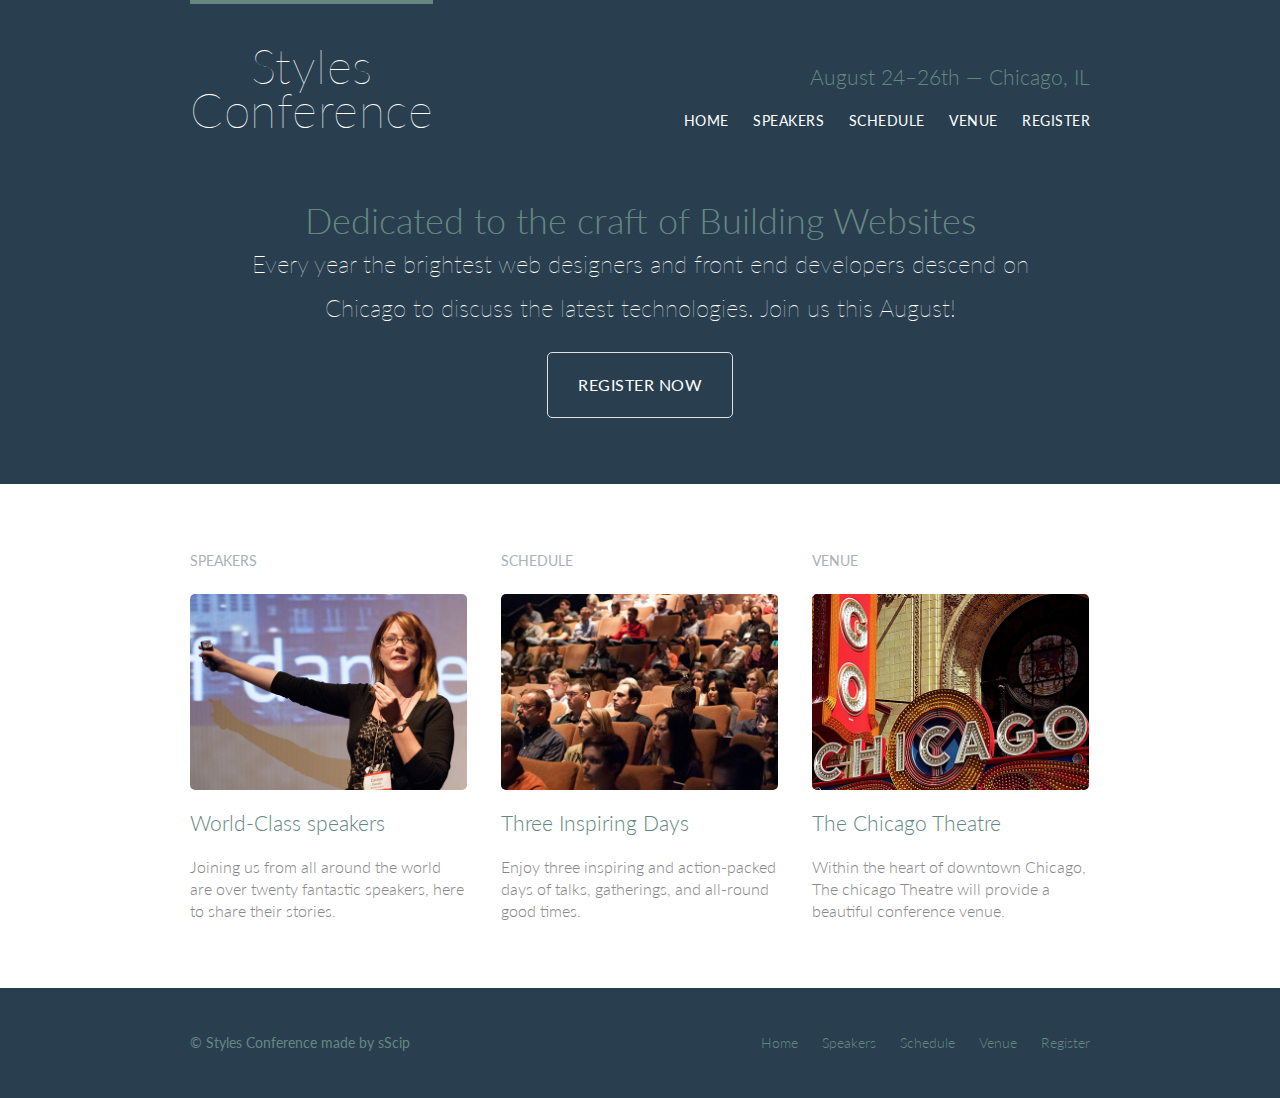
<file: index.html>
<!DOCTYPE html>

<html lang="en">

<head>
    <meta charset="utf-8">
    <title>Main Page</title>
    <link rel="stylesheet" href="assets/stylesheets/main.css">
    <link rel="stylesheet" href="http://fonts.googleapis.com/css?family=Lato:100,300,400">
</head>

<body>
    <header class="primary-header container group">
        <h1 class="logo">
            <a href="index.html">Styles <br> Conference</a>
        </h1>
        <h3 class="tagline">August 24&ndash;26th &mdash; Chicago, IL</h3>
        <nav class="nav primary-nav">
            <ul>
                <li><a href="index.html">Home</a></li>
                <li><a href="speakers.html">Speakers</a></li>
                <li><a href="schedule.html">Schedule</a></li>
                <li><a href="venue.html">Venue</a></li>
                <li><a href="register.html">Register</a>
            </ul>
        </nav>
    </header>

    <section class="hero container">
        <h2>Dedicated to the craft of Building Websites</h2>
        <p>
            Every year the brightest web designers and front end developers descend on Chicago to discuss the latest
            technologies. Join us this August!
        </p>
        <a class="btn btn-alt" href="register.html">Register Now</a>
    </section>

    <section class="row">
        <div class="grid">
            <section class="teaser col-1-3">
                <h5>Speakers</h5>
                <a href="speakers.html">
                    <img src="assets/images/home/speakers.jpg" alt="Professional Speaker">
                    <h3>World-Class speakers</h3>
                </a>
                <p>Joining us from all around the world are over twenty fantastic speakers, here to share their stories.
                </p>
            </section>

            <section class="teaser col-1-3">
                <h5>Schedule</h5>
                <a href="schedule.html">
                    <img src="assets/images/home/schedule.jpg" alt="Speaker Schedule">
                    <h3>Three Inspiring Days</h3>
                </a>
                <p>Enjoy three inspiring and action-packed days of talks, gatherings, and all-round good times. </p>
            </section>

            <section class="teaser col-1-3">
                <h5>Venue</h5>
                <a href="venue.html">
                    <img src="assets/images/home/venue.jpg" alt="Venue Image">
                    <h3>The Chicago Theatre</h3>
                </a>
                <p>
                    Within the heart of downtown Chicago, The chicago Theatre will provide a beautiful conference venue.
                </p>
            </section>
        </div>
    </section>

    <footer class="primary-footer container group">
        <small>&copy; Styles Conference made by <strong>sScip</strong></small>
        <nav class="nav">
            <ul>
                <li><a href="index.html">Home</a></li>
                <li><a href="speakers.html">Speakers</a></li>
                <li><a href="schedule.html">Schedule</a></li>
                <li><a href="venue.html">Venue</a></li>
                <li><a href="register.html">Register</a>
            </ul>
        </nav>
    </footer>
</body>

</html>
</file>
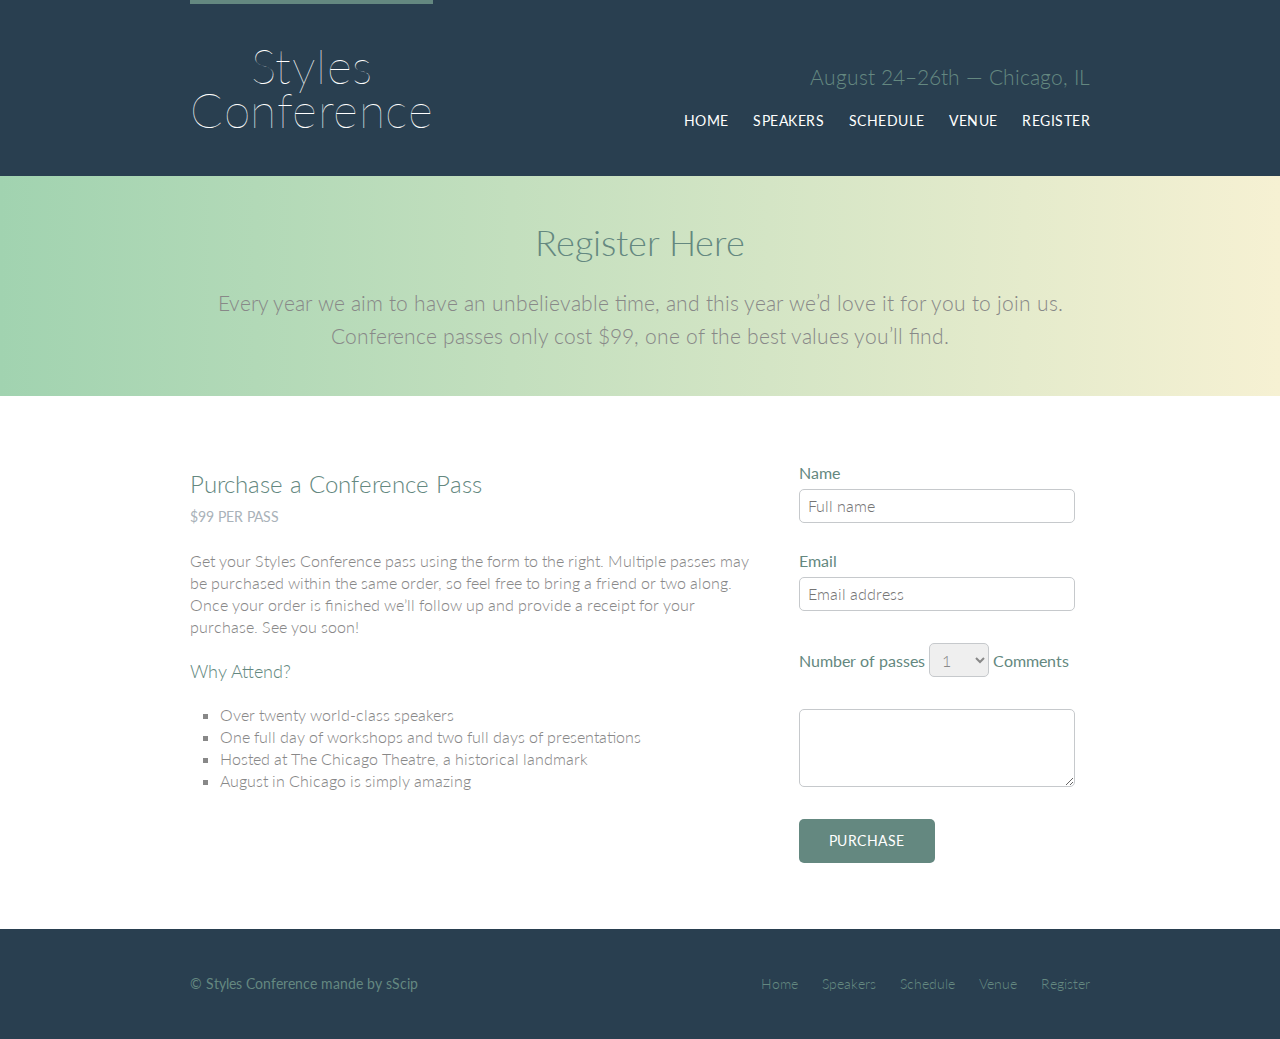
<file: register.html>
<!DOCTYPE html>

<html lang="en">

<head>
    <meta charset="utf-8">
    <title>Register</title>
    <link rel="stylesheet" href="assets/stylesheets/main.css">
    <link rel="stylesheet" href="http://fonts.googleapis.com/css?family=Lato:100,300,400">
</head>

<body>
    <header class="primary-header container group">
        <h1 class="logo">
            <a href="index.html">Styles <br> Conference</a>
        </h1>
        <h3 class="tagline">August 24&ndash;26th &mdash; Chicago, IL</h3>

        <nav class="nav primary-nav">
            <ul>
                <li><a href="index.html">Home</a></li>
                <li><a href="speakers.html">Speakers</a></li>
                <li><a href="schedule.html">Schedule</a></li>
                <li><a href="venue.html">Venue</a></li>
                <li><a href="register.html">Register</a>
            </ul>
        </nav>
    </header>

    <section class="row-alt">
        <div class="lead container">
            <h1>Register Here</h1>
            <p>
                Every year we aim to have an unbelievable time, and this year we&#8217;d love it for you to join us.
                Conference passes only cost $99, one of the best values you&#8217;ll find.
            </p>
        </div>
    </section>

    <section class="row">
        <div class="grid">
            <section class="col-2-3">
                <h2>Purchase a Conference Pass</h2>
                <h5>$99 per Pass</h5>
                <p>
                    Get your Styles Conference pass using the form to the right. Multiple passes may be purchased
                    within the same order, so feel free to bring a friend or two along. Once your order is finished
                    we&#8217;ll follow up and provide a receipt for your purchase. See you soon!
                </p>
                <h4>Why Attend?</h4>
                <ul class="why-attend">
                    <li>Over twenty world-class speakers</li>
                    <li>One full day of workshops and two full days of presentations</li>
                    <li>Hosted at The Chicago Theatre, a historical landmark</li>
                    <li>August in Chicago is simply amazing</li>
                </ul>
            </section>

            <form class="col-1-3" action="#" method="post">
                <fieldset class="register-group">
                    <label>
                        Name
                        <input type="text" name="name" placeholder="Full name" required>
                    </label>
                    <label>
                        Email
                        <input type="email" name="name" placeholder="Email address" required>
                    </label>
                    <label>
                        Number of passes
                        <select name="quantity" required>
                            <option value="1" selected>1</option>
                            <option value="2">2</option>
                            <option value="3">3</option>
                            <option value="4">4</option>
                            <option value="5">5</option>
                        </select>
                    </label>
                    <label>
                        Comments
                        <textarea name="comments"></textarea>
                    </label>
                </fieldset>
                <input class="btn btn-default" type="submit" name="submit" value="Purchase">
            </form>
        </div>
    </section>

    <footer class="primary-footer container group">
        <small>&copy; Styles Conference mande by <strong>sScip</strong></small>
        <nav class="nav">
            <ul>
                <li><a href="index.html">Home</a></li>
                <li><a href="speakers.html">Speakers</a></li>
                <li><a href="schedule.html">Schedule</a></li>
                <li><a href="venue.html">Venue</a></li>
                <li><a href="register.html">Register</a>
            </ul>
        </nav>
    </footer>
</body>

</html>
</file>
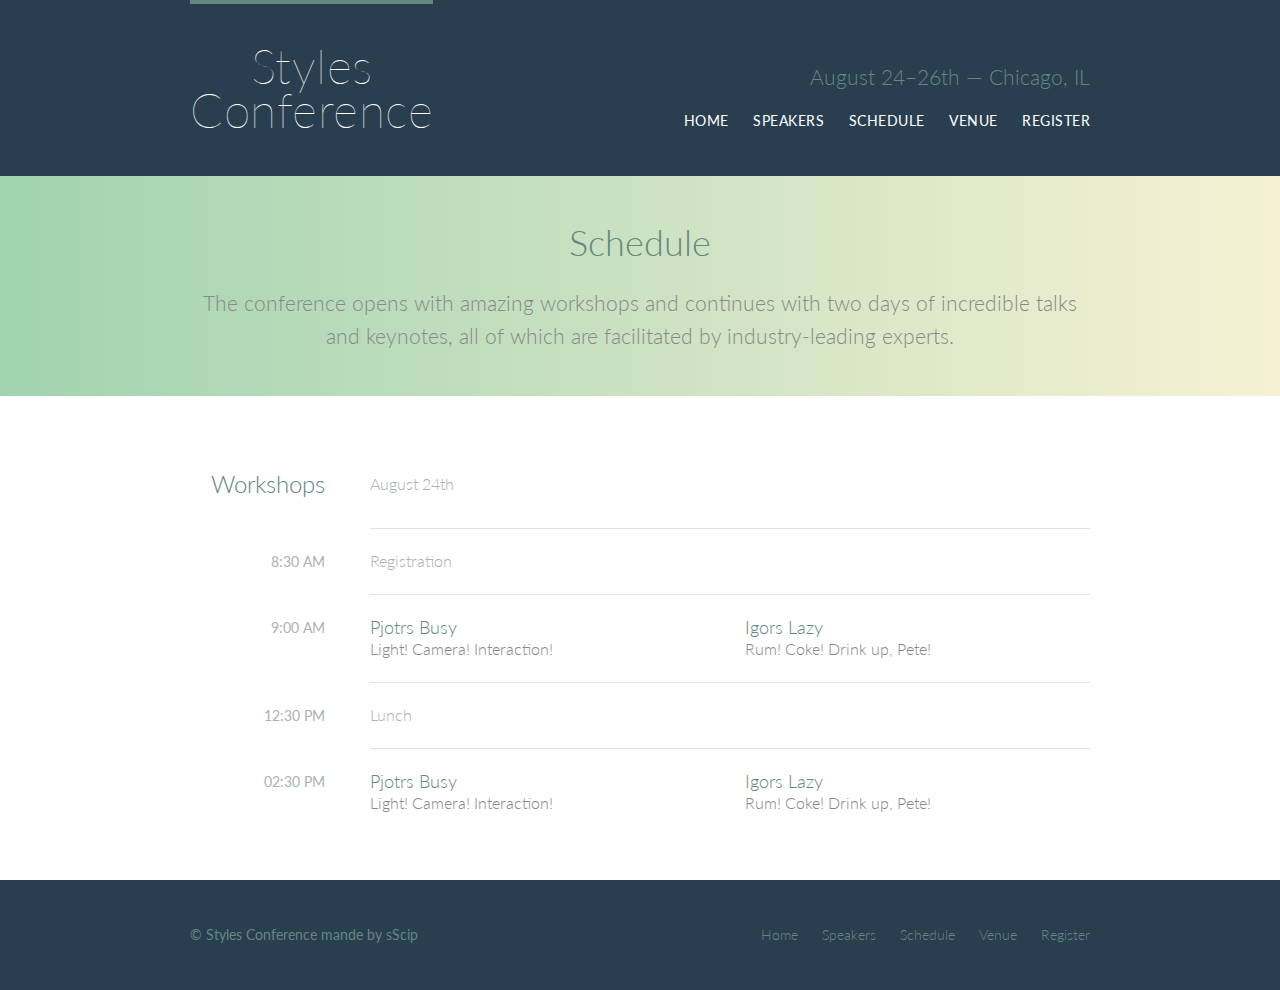
<file: schedule.html>
<!DOCTYPE html>

<html lang="en">

<head>
    <meta charset="utf-8">
    <title>Schedule</title>
    <link rel="stylesheet" href="assets/stylesheets/main.css">
    <link rel="stylesheet" href="http://fonts.googleapis.com/css?family=Lato:100,300,400">
</head>

<body>

    <header class="primary-header container group">
        <h1 class="logo">
            <a href="index.html">Styles <br> Conference</a>
        </h1>
        <h3 class="tagline">August 24&ndash;26th &mdash; Chicago, IL</h3>
        <nav class="nav primary-nav">
            <ul>
                <li><a href="index.html">Home</a></li>
                <li><a href="speakers.html">Speakers</a></li>
                <li><a href="schedule.html">Schedule</a></li>
                <li><a href="venue.html">Venue</a></li>
                <li><a href="register.html">Register</a>
            </ul>
        </nav>
    </header>

    <section class="row-alt">
        <div class="lead container">
            <h1>Schedule</h1>
            <p>
                The conference opens with amazing workshops and continues with two days of incredible talks and keynotes,
                all of which are facilitated by industry-leading experts.
            </p>
        </div>
    </section>

    <section class="row">
        <div class="container">
            <table>
                <thead>
                    <tr>
                        <th scope="row">
                            Workshops
                        </th>
                        <td class="schedule-offset" colspan="2">
                            August 24th
                        </td>
                    </tr>
                </thead>
                <tbody>
                    <tr>
                        <th scope="row">
                            <time datetime="08:30:00">8:30 AM</time>
                        </th>
                        <td class="schedule-offset" colspan="2">
                            Registration
                        </td>
                    </tr>
                    <tr>
                        <th scope="row">
                            <time datetime="09:00:00">9:00 AM</time>
                        </th>
                        <td>
                            <a href="speakers.html#pete-osn">
                                <h4>Pjotrs Busy</h4>
                                Light! Camera! Interaction!
                            </a>
                        </td>
                        <td>
                            <a href="speakers.html#igors-pro">
                                <h4>Igors Lazy</h4>
                                Rum! Coke! Drink up, Pete!
                            </a>
                        </td>
                    </tr>
                    <tr>
                        <th scope="row">
                            <time datetime="12:30:00">12:30 PM</time>
                        </th>
                        <td class="schedule-offset" colspan="2">
                            Lunch
                        </td>
                    </tr>
                    <tr>
                        <th scope="row">
                            <time datetime="02:30:00">02:30 PM</time>
                        </th>
                        <td>
                            <a href="speakers.html#pete-osn">
                                <h4>Pjotrs Busy</h4>
                                Light! Camera! Interaction!
                            </a>
                        </td>
                        <td>
                            <a href="speakers.html#igors-pro">
                                <h4>Igors Lazy</h4>
                                Rum! Coke! Drink up, Pete!
                            </a>
                        </td>
                    </tr>
                </tbody>
            </table>
        </div>
    </section>
    <footer class="primary-footer container group">
        <small>&copy; Styles Conference mande by <strong>sScip</strong></small>
        <nav class="nav">
            <ul>
                <li><a href="index.html">Home</a></li>
                <li><a href="speakers.html">Speakers</a></li>
                <li><a href="schedule.html">Schedule</a></li>
                <li><a href="venue.html">Venue</a></li>
                <li><a href="register.html">Register</a>
            </ul>
        </nav>
    </footer>
</body>
</html>
</file>
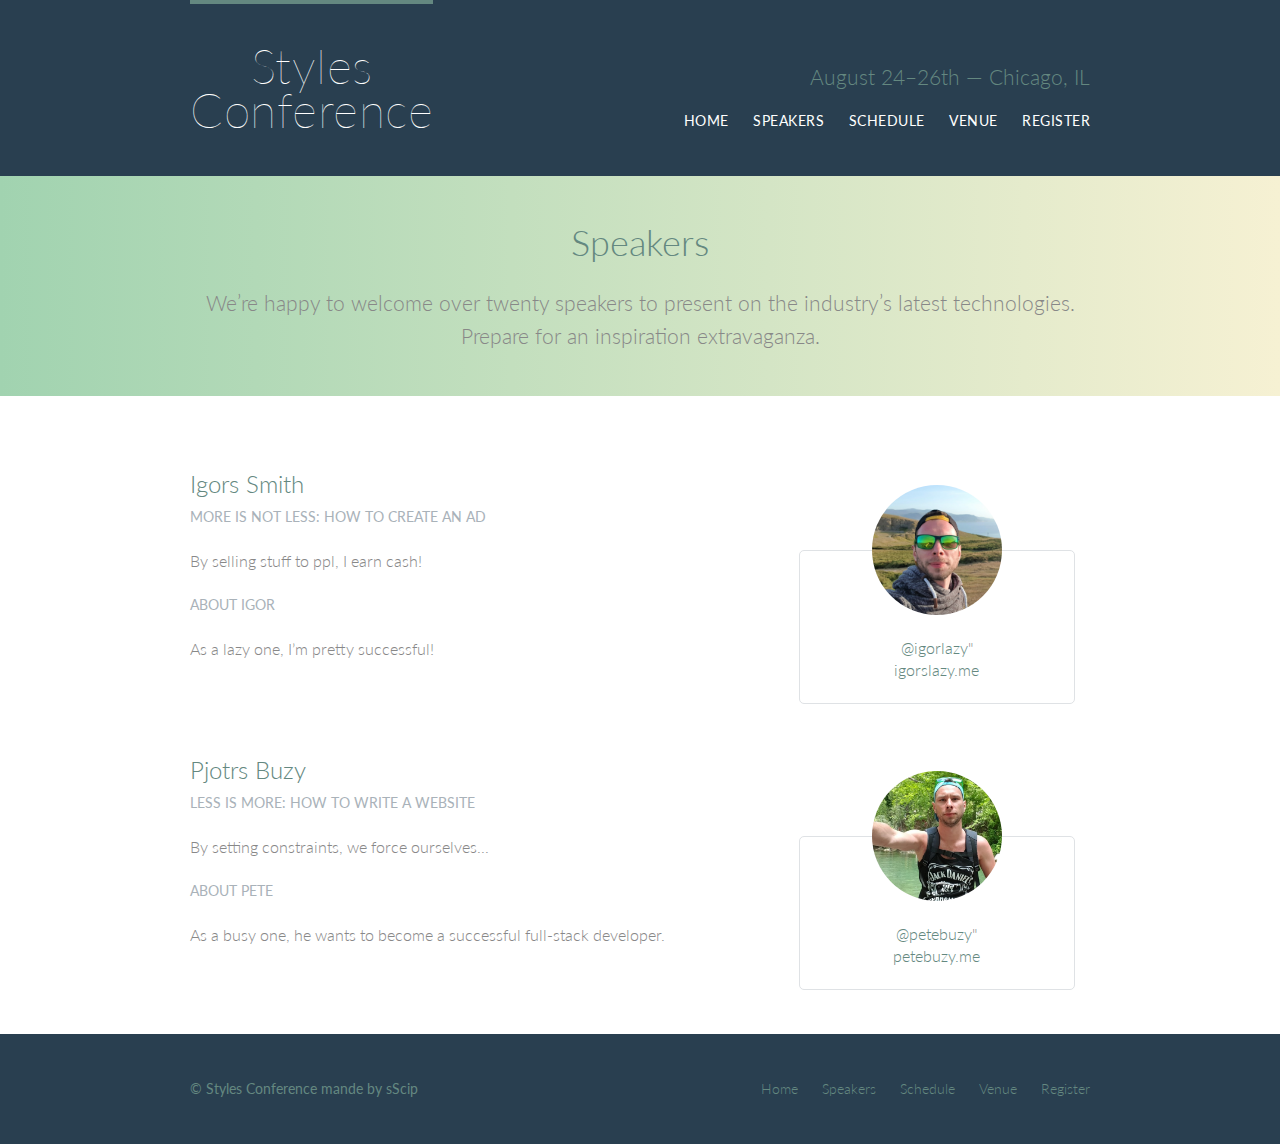
<file: speakers.html>
<!DOCTYPE html>

<html lang="en">

<head>
    <meta charset="utf-8">
    <title>Speakers</title>
    <link rel="stylesheet" href="assets/stylesheets/main.css">
    <link rel="stylesheet" href="http://fonts.googleapis.com/css?family=Lato:100,300,400">
</head>

<body>
    <header class="primary-header container group">
        <h1 class="logo">
            <a href="index.html">Styles <br> Conference</a>
        </h1>
        <h3 class="tagline">August 24&ndash;26th &mdash; Chicago, IL</h3>
        <nav class="nav primary-nav">
            <ul>
                <li><a href="index.html">Home</a></li>
                <li><a href="speakers.html">Speakers</a></li>
                <li><a href="schedule.html">Schedule</a></li>
                <li><a href="venue.html">Venue</a></li>
                <li><a href="register.html">Register</a>
            </ul>
        </nav>
    </header>

    <section class="row-alt">
        <div class="lead container">
            <h1>Speakers</h1>
            <p>
                We&#8217;re happy to welcome over twenty speakers to present on the industry&#8217;s latest technologies.
                Prepare for an inspiration extravaganza.
            </p>
        </div>
    </section>

    <section class="row">
        <div class="grid">
            <section class="speaker" id="igors-pro">
                <div class="col-2-3">
                    <h2>Igors Smith</h2>
                    <h5>More Is not Less: How to create an ad</h5>
                    <p>By selling stuff to ppl, I earn cash!</p>
                    <h5>About Igor</h5>
                    <p>As a lazy one, I&#8217;m pretty successful!</p>
                </div>
                <aside class="col-1-3">
                    <div class="speaker-info">
                        <img src="assets/images/speakers/igor.jpg" alt="Igor">
                        <ul>
                            <li><a href="https://twitter.com/" target="_blank" rel="noopener">@igorlazy</a>"</li>
                            <li><a href="http://learn.shayhowe.com/" target="_blank" rel="noopener">igorslazy.me</a>
                            </li>
                        </ul>
                    </div>
                </aside>
            </section>

            <section id="pete-osn">
                <div class="col-2-3">
                    <h2>Pjotrs Buzy</h2>
                    <h5>Less Is More: How to write a website</h5>
                    <p>By setting constraints, we force ourselves...</p>
                    <h5>About Pete</h5>
                    <p>As a busy one, he wants to become a successful full-stack developer.</p>
                </div>
                <aside class="col-1-3">
                    <div class="speaker-info">
                        <img src="assets/images/speakers/pete.jpg" alt="Pete">
                        <ul>
                            <li><a href="https://twitter.com/" target="_blank" rel="noopener">@petebuzy</a>"</li>
                            <li><a href="http://learn.shayhowe.com/" target="_blank" rel="noopener">petebuzy.me</a></li>
                        </ul>
                    </div>
                </aside>
            </section>
        </div>
    </section>

    <footer class="primary-footer container group">
        <small>&copy; Styles Conference mande by <strong>sScip</strong></small>
        <nav class="nav">
            <ul>
                <li><a href="index.html">Home</a></li>
                <li><a href="speakers.html">Speakers</a></li>
                <li><a href="schedule.html">Schedule</a></li>
                <li><a href="venue.html">Venue</a></li>
                <li><a href="register.html">Register</a>
            </ul>
        </nav>
    </footer>
</body>
</html>
</file>
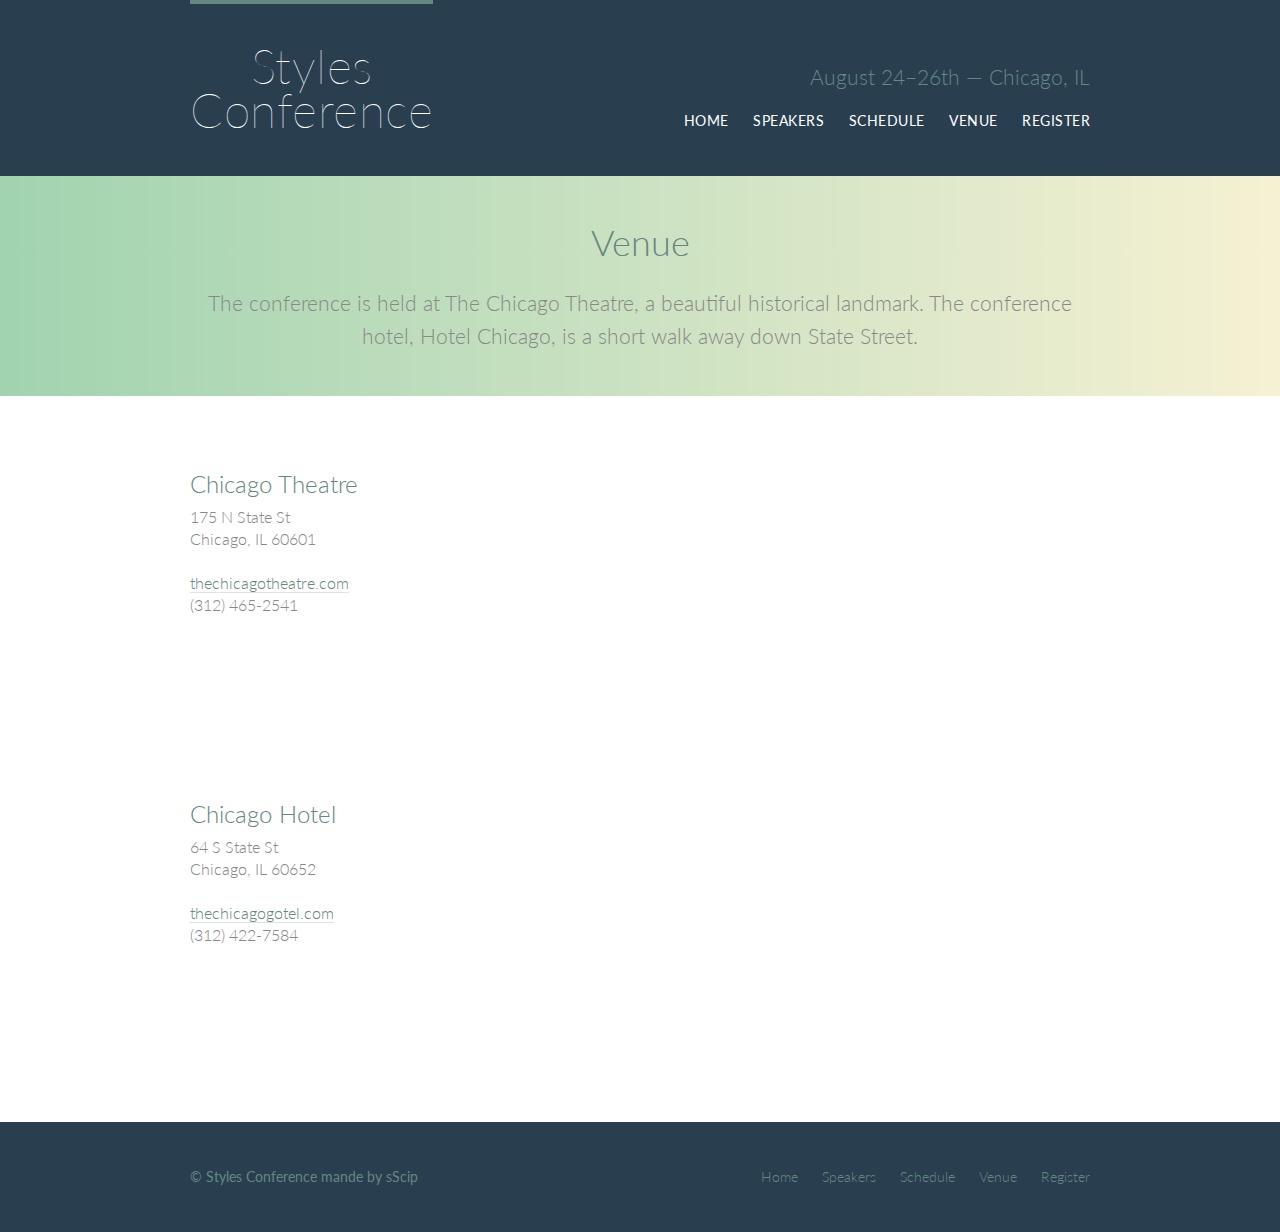
<file: venue.html>
<!DOCTYPE html>

<html lang="en">

<head>
    <meta charset="utf-8">
    <title>Venue</title>
    <link rel="stylesheet" href="assets/stylesheets/main.css">
    <link rel="stylesheet" href="http://fonts.googleapis.com/css?family=Lato:100,300,400">
</head>

<body>

    <header class="primary-header container group">
        <h1 class="logo">
            <a href="index.html">Styles <br> Conference</a>
        </h1>
        <h3 class="tagline">August 24&ndash;26th &mdash; Chicago, IL</h3>
        <nav class="nav primary-nav">
            <ul>
                <li><a href="index.html">Home</a></li>
                <li><a href="speakers.html">Speakers</a></li>
                <li><a href="schedule.html">Schedule</a></li>
                <li><a href="venue.html">Venue</a></li>
                <li><a href="register.html">Register</a>
            </ul>
        </nav>
    </header>

    <section class="row-alt">
        <div class="lead container">
            <h1>Venue</h1>
            <p>
                The conference is held at The Chicago Theatre, a beautiful historical landmark. The conference hotel,
                Hotel Chicago, is a short walk away down State Street.
            </p>
        </div>
    </section>

    <section class="row">
        <div class="grid">
            <section class="venue-theatre">
                <div class="col-1-3">
                    <h2>Chicago Theatre</h2>
                    <p>175 N State St <br> Chicago, IL 60601</p>
                    <p><a href="http://www.thechicagotheater.com/">thechicagotheatre.com</a> <br> (312) 465-2541</p>
                </div>
                <iframe class="venue-map col-2-3"
                    src="https://www.google.com/maps/embed?pb=!1m5!3m3!1m2!1s0x880e2ca55810a493%3A0x4700ddf60fcbfad6!2schicago+theatre!5e0!3m2!1sen!2sus!4v1388701393606">
                </iframe>
            </section>
            <section class="venue-hotel">
                <div class="col-1-3">
                    <h2>Chicago Hotel</h2>
                    <p>64 S State St <br> Chicago, IL 60652</p>
                    <p><a href="http://www.thechicagohotel.com/">thechicagogotel.com</a> <br> (312) 422-7584</p>
                </div>
                <iframe class="venue-map col-2-3"
                    src="https://www.google.com/maps/embed?pb=!1m5!3m3!1m2!1s0x880e2ca55810a493%3A0x4700ddf60fcbfad6!2schicago+theatre!5e0!3m2!1sen!2sus!4v1388701393606">
                </iframe>
            </section>
        </div>
    </section>

    <footer class="primary-footer container group">
        <small>&copy; Styles Conference mande by <strong>sScip</strong></small>
        <nav class="nav">
            <ul>
                <li><a href="index.html">Home</a></li>
                <li><a href="speakers.html">Speakers</a></li>
                <li><a href="schedule.html">Schedule</a></li>
                <li><a href="venue.html">Venue</a></li>
                <li><a href="register.html">Register</a>
            </ul>
        </nav>
    </footer>
</body>

</html>
</file>
<file: assets/stylesheets/main.css>
/* http://meyerweb.com/eric/tools/css/reset/ 2. v2.0 | 20110126
  License: none (public domain)
*/

html, body, div, span, applet, object, iframe,
h1, h2, h3, h4, h5, h6, p, blockquote, pre,
a, abbr, acronym, address, big, cite, code,
del, dfn, em, img, ins, kbd, q, s, samp,
small, strike, strong, sub, sup, tt, var,
b, u, i, center,
dl, dt, dd, ol, ul, li,
fieldset, form, label, legend,
table, caption, tbody, tfoot, thead, tr, th, td,
article, aside, canvas, details, embed,
figure, figcaption, footer, header, hgroup,
menu, nav, output, ruby, section, summary,
time, mark, audio, video {
  margin: 0;
  padding: 0;
  border: 0;
  font-size: 100%;
  font: inherit;
  vertical-align: baseline;
}
/* HTML5 display-role reset for older browsers */
article, aside, details, figcaption, figure,
footer, header, hgroup, menu, nav, section {
  display: block;
}
body {
  line-height: 1;
}
ol, ul {
  list-style: none;
}
blockquote, q {
  quotes: none;
}
blockquote:before, blockquote:after,
q:before, q:after {
  content: '';
  content: none;
}
table {
  border-collapse: collapse;
  border-spacing: 0;
}
/*
  ========================================
    Custom Styles
  ========================================
*/

body {
  background: #293f50;
  color: #888;
  font: 300 16px/22px "Lato", "Open Sans", "Helvetica Neue", Helvetica, Arial, sans-serif;
}

/*
  ========================================
    Grid
  ========================================
*/

*,
*:before,
*:after {
  -webkit-box-sizing: border-box;
     -mox-box-sizing: border-box;
          box-sizing: border-box;
}
.container,
.grid {
  margin: 0 auto;
  width: 960px;
}
.container {
  padding-left: 30px;
  padding-right: 30px;
}
.grid,
.col-1-3,
.col-2-3 {
  padding-left: 15px;
  padding-right: 15px;
}
.col-1-3,
.col-2-3 {
  display: inline-block;
  vertical-align: top;
}
.col-1-3 {
  width: 33%;
}
.col-2-3 {
  width: 65%;
}

  /*
  ========================================
    Clearfix
  ========================================
*/
.group:before,
.group:after {
    content: "";
    display: table;
}
.group:after {
    clear:both
}
.group {
    clear: both;
    *zoom: 1;
}

/*
  ========================================
    Rows
  ========================================
*/
.row,
.row-alt {
  min-width: 960px;
}
.row {
  background: #fff;
  padding: 66px 0 44px 0;
}
.row-alt {
  background: #cbe2c1;
  background: -webkit-linear-gradient(to right, #a1d3b0, #f6f1d3);
  background:    -moz-linear-gradient(to right, #a1d3b0, #f6f1d3);
  background:         linear-gradient(to right, #a1d3b0, #f6f1d3);
  padding: 44px 0 22px 0;
}

/*
  ========================================
    Typography
  ========================================
*/

h1, h3, h4, h5, p {
  margin-bottom: 22px;
}
h1, h2, h3, h4 {
  color: #648880;
}
h1 {
  font-size: 36px;
  line-height: 44px;
}
h2 {
  font-size: 24px;
  line-height: 44px;
}
h3 {
  font-size: 21px;
}
h4 {
  font-size: 18px;
}
h5 {
  color: #a9b2b9;
  font-size: 14px;
  font-weight: 400;
  text-transform: uppercase;
}
strong {
  font-weight: 400;
}
cite, 
em {
  font-style: italic;
}
/*
  ========================================
    Leads
  ========================================
*/
.lead {
  text-align: center;
}
.lead p {
  font-size: 21px;
  line-height: 33px;
}
/*
  ========================================
    Links
  ========================================
*/

a {
  color: #648880;
  text-decoration: none;
}
a:hover {
  color: #a9b2b9
}
p a {
  border-bottom: 1px solid #dfe2e5;
}
.primary-header a,
.primary footer a {
  color: #fff;
}
.primary-header a:hover,
.primary-footer a:hover {
  color: #648880;
}

/*
  ========================================
    Buttons
  ========================================
*/

.btn {
  border-radius: 5px;
  color: #fff;
  cursor: pointer;
  display: inline-block;
  font-weight: 400;
  letter-spacing: .5px;
  margin: 0;
  text-transform: uppercase;
}
.btn-alt {
  border: 1px solid #dfe2e5;
  padding: 10px 30px;
}
.btn-alt:hover {
  background: #fff;
  color: #648880;
}
.btn-default {
  border: 0;
  background: #648880;
  padding: 11px 30px;
  font-size: 14px;
  }
.btn-default:hover {
  background: #77a198;
}

/*
  ========================================
    Primary header
  ========================================
*/
.logo {
  border-top: 4px solid #648880;
  float: left;
  font-size: 48px;
  font-weight: 100;
  letter-spacing: .5px;
  line-height: 44px;
  padding: 40px 0 22px 0;
  text-align: center;
}
.tagline {
  margin: 66px 0 22px 0;
  text-align: right;
}
.primary-nav {
  font-size: 14px;
  font-weight: 400;
  letter-spacing: .5px;
  text-transform: uppercase;
}
/*
  ========================================
    Primary footer
  ========================================
*/
.primary-footer {
  color: #648880;
  font-size: 14px;
  padding-bottom: 44px;
  padding-top: 44px;
}
.primary-footer small {
  float: left;
  font-weight: 400;
}
/*
  ========================================
    Navigation
  ========================================
*/
.nav {
  text-align: right;
}
.nav li {
  display: inline-block;
  margin: 0 10px;
  vertical-align: top;
}
.nav li:last-child {
  margin-right: 0px;
}

/*
  ========================================
    Home
  ========================================
*/

.hero {
  color: #fff;
  line-height: 44px;
  padding: 22px 80px 66px 80px;
  text-align: center;
}
.hero h2 {
  font-size: 36px;
}
.hero p {
  font-size: 24px;
  font-weight: 100;
}
.teaser a:hover h3 {
  color: #a9b2b9;
}
.teaser img {
  border-radius: 5px;
  display: block;
  margin-bottom: 22px;
  max-width: 100%;
}
/*
  ========================================
    Speakers
  ========================================
*/
.speaker-info {
  border: 1px solid #dfe2e5;
  border-radius: 5px;
  margin-top: 88px;
  padding-bottom: 22px;
  text-align: center;  
}
.speaker {
  margin-bottom: 44px;
}

.speaker-info img {
  border-radius: 50%;
  height: 130px;
  margin: -66px 0 22px 0;
  vertical-align: top;
}

/*
  ========================================
    Schedule
  ========================================
*/

table {
  margin-bottom: 44px;
  width: 100%;
}
table:last-child {
  margin-bottom: 0;
}
th,
td {
  padding-bottom: 22px;
  vertical-align: top;
}
th {
  padding-right: 45px;
  text-align: right;
  width: 20%;
}
td {
  width: 40%;
}
thead {
  line-height: 44px;
}
thead th {
  color: #648880;
  font-size: 24px;
}
tbody th {
  color: #a9b2b9;
  font-size: 14px;
  font-weight: 400;
  padding-top: 22px;
  text-transform: uppercase;
}
tbody td {
  border-top: 1px solid #dfe2e5;
  padding-top: 21px;
}
tbody td:first-of-type {
  padding-right: 15px;
}
tbody td:last-of-type {
  padding-left: 15px;
}
tbody td:only-of-type {
  padding-left: 0;
  padding-right: 0;
}
table a {
  color: #888;
}
table h4 {
  margin-bottom: 0;
}
.schedule-offset {
  color: #a9b2b9;
}

/*
  ========================================
    Venue
  ========================================
*/
.venue-theatre {
  margin-bottom: 66px;
}
.venue-hotel {
  margin-bottom: 22px;
}
.venue-map {
  height: 264px;
}
/*
  ========================================
    Register
  ========================================
*/
.why-attend {
  list-style: square;
  margin: 0 0 22px 30px;
}
form {
  margin-bottom: 22px;
}
input,
select,
textarea {
  font: 300 16px/22px "Lato", "Open Sans", "Helvetica Neue", Helvetica, Arial, sans-serif;
}
.register-group label {
  color: #648880;
  cursor: pointer;
  font-weight: 400;
}
.register-group input,
.register-group select,
.register-group textarea {
  border: 1px solid #c6c9cc;
  border-radius: 5px;
  color: #888;
  margin: 5px 0 27px 0;
  padding: 5px 8px;
}
.register-group input,
.register-group textarea {
  width: 100%;
}
.register-group select {
  height: 34px;
  width: 60px;
}
.register-group textarea {
  height: 78px;
}
</file>
